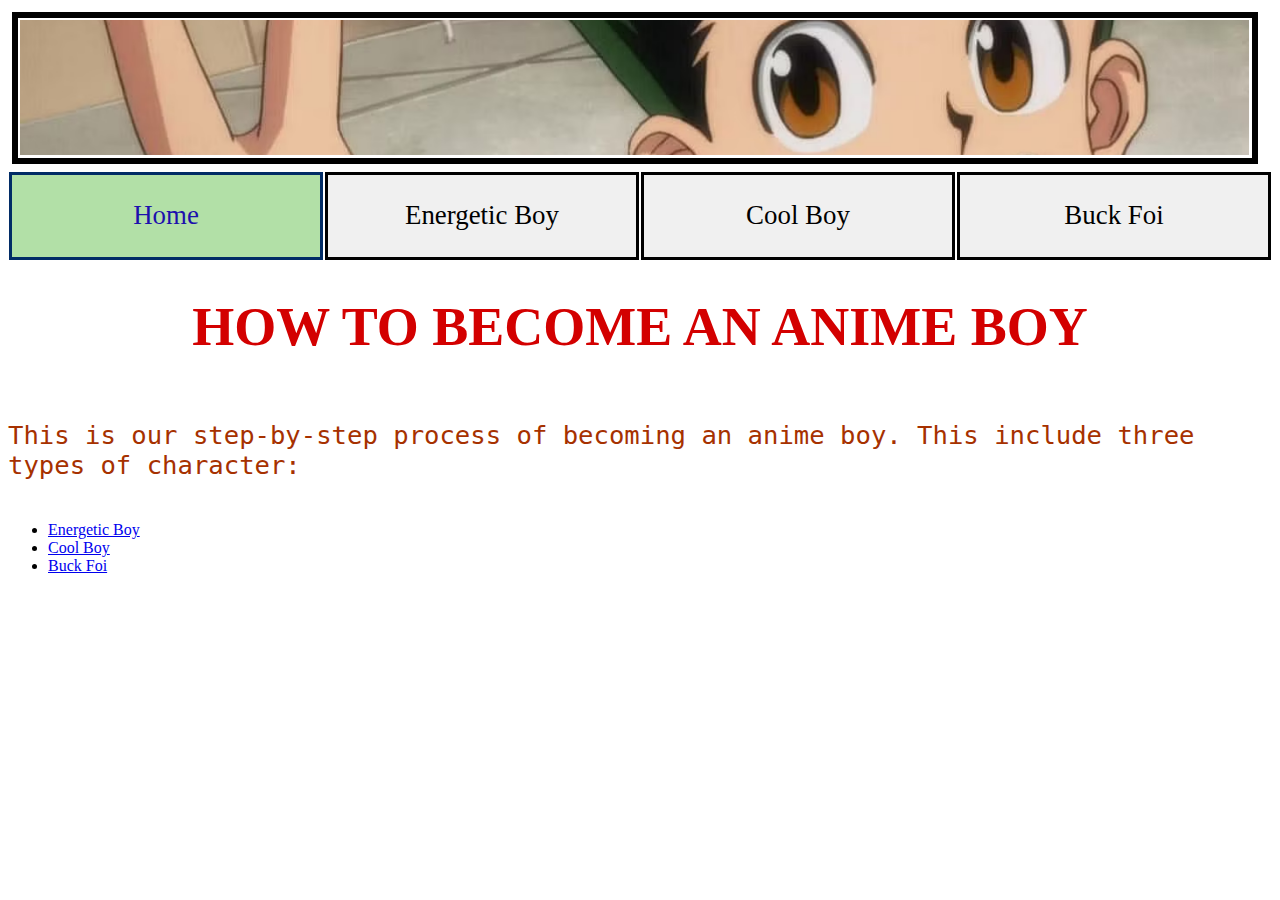
<file: index.html>
<!DOCTYPE html>
<html lang = "en">

	<head>
		<meta charset="UTF-8">
		<link rel="stylesheet" href="css/style.css">
		<link rel="icon" type="image/png" href="img/favicon.png">
		<title>AnimeBoyTutorial</title>
	</head>

	<body>
		<header>
			<a id="skip" href="#main-content">Skip to main content</a>
			<img src="img/index_background.png" alt="Gon Freecss smile.">
			<nav>
				<ul>
					<li><a id="current" class="nav-link" href="index.html">Home</a></li>
					<li><a class="nav-link" href="energetic_boy.html">Energetic Boy</a></li>
					<li><a class="nav-link" href="cool_boy.html">Cool Boy</a></li>
					<li><a class="nav-link" href="buck_foi.html">Buck Foi</a></li>
				</ul>
			</nav>
		</header>
		<main id="main-content">
			<h1>HOW TO BECOME AN ANIME BOY</h1>
			<p>This is our step-by-step process of becoming an anime boy. This include three types of character:</p>
			<ul>
				<li><a href="energetic_boy.html">Energetic Boy</a></li>
				<li><a href="cool_boy.html">Cool Boy</a></li>
				<li><a href="buck_foi.html">Buck Foi</a></li>
			</ul>
		</main>
	</body>

</html>
</file>
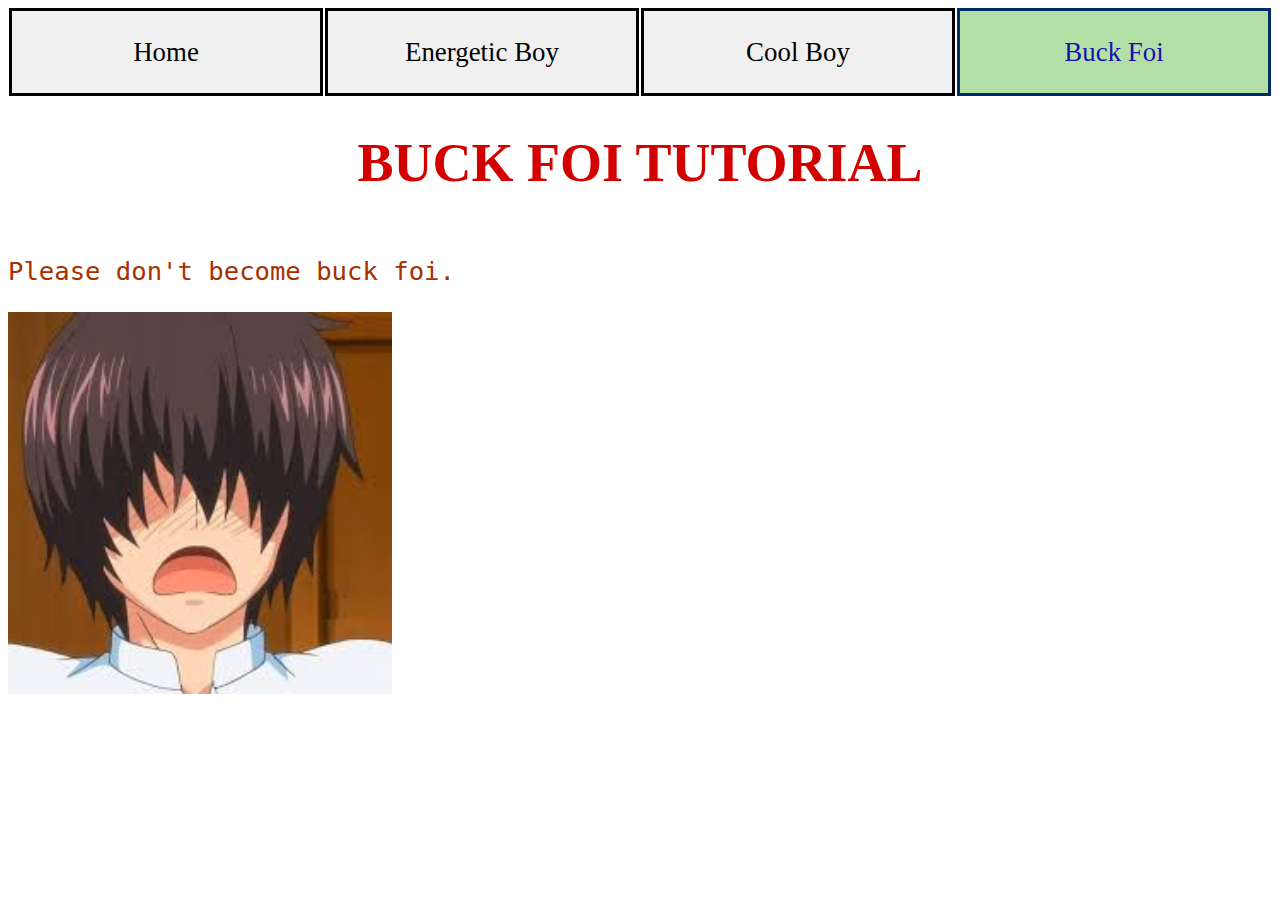
<file: buck_foi.html>
<!DOCTYPE html>
<html lang = "en">

	<head>
		<meta charset="UTF-8">
		<link rel="stylesheet" href="css/style.css">
		<link rel="icon" type="image/png" href="img/favicon.png">
		<title>AnimeBoyTutorial</title>
	</head>

	<body>
		<header>
			<a id="skip" href="#main-content">Skip to main content</a>
			<nav>
				<ul>
					<li><a class="nav-link" href="index.html">Home</a></li>
					<li><a class="nav-link" href="energetic_boy.html">Energetic Boy</a></li>
					<li><a class="nav-link" href="cool_boy.html">Cool Boy</a></li>
					<li><a id="current" class="nav-link" href="buck_foi.html">Buck Foi</a></li>
				</ul>
			</nav>
		</header>
		<main id="main-content">
			<h1>BUCK FOI TUTORIAL</h1>
			<p>Please don't become buck foi.</p>
			<div id="buck_foi">
				
			</div>
		</main>
	</body>

</html>
</file>
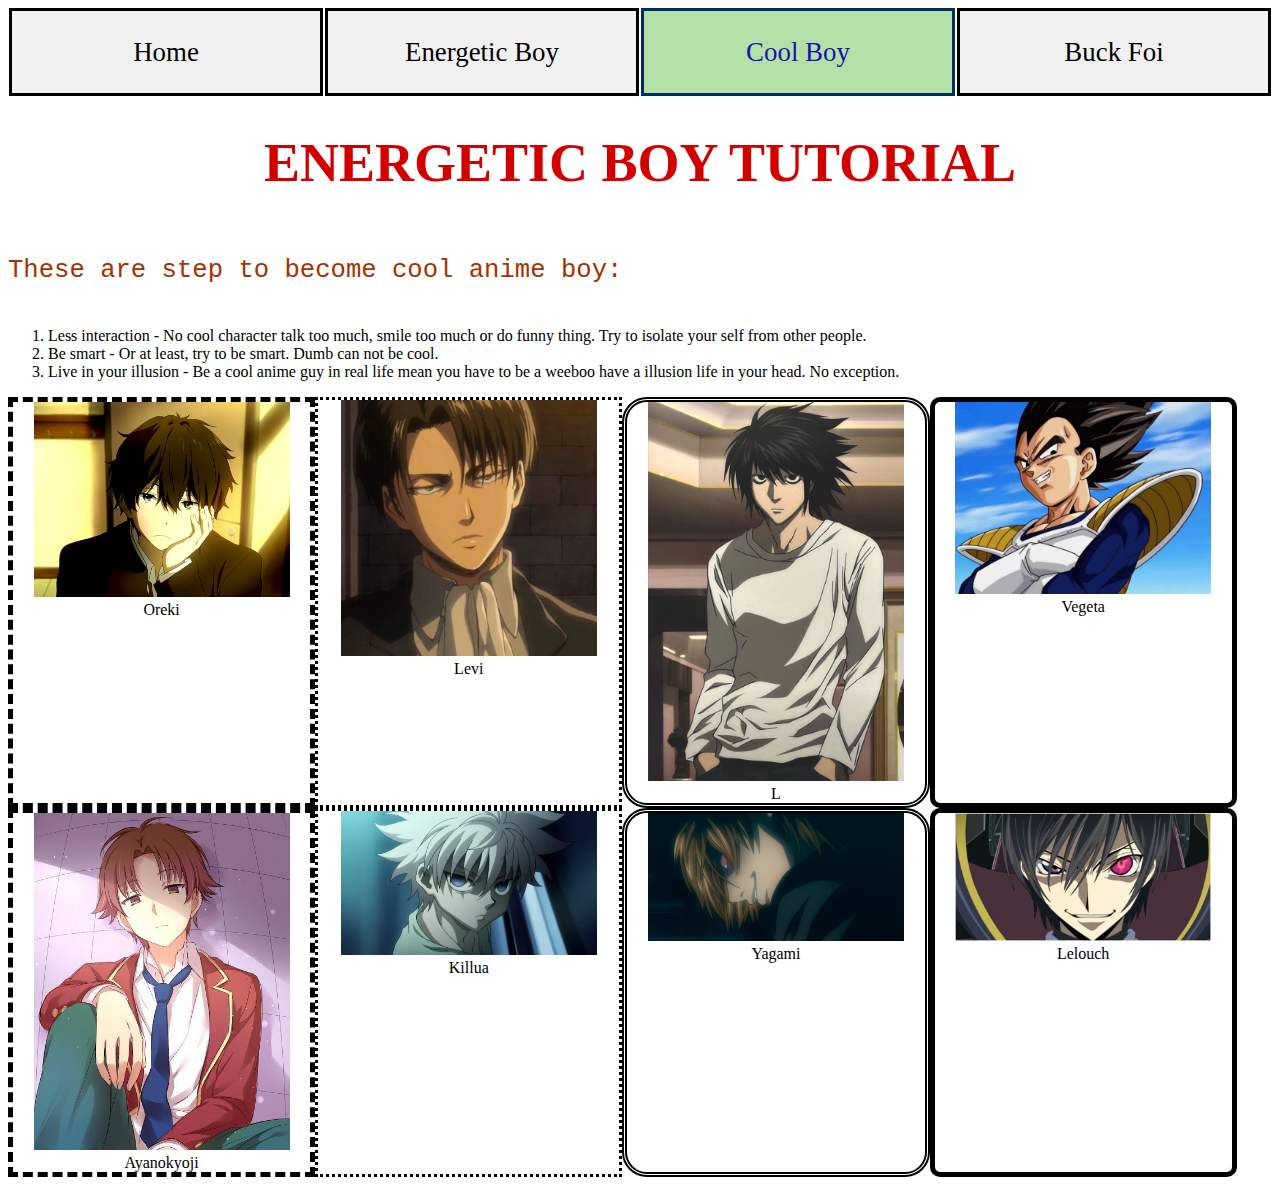
<file: cool_boy.html>
<!DOCTYPE html>
<html lang = "en">

	<head>
		<meta charset="UTF-8">
		<link rel="stylesheet" href="css/style.css">
		<link rel="icon" type="image/png" href="img/favicon.png">
		<title>AnimeBoyTutorial</title>
	</head>

	<body>
		<header>
			<a id="skip" href="#main-content">Skip to main content</a>
			<nav>
				<ul>
					<li><a class="nav-link" href="index.html">Home</a></li>
					<li><a class="nav-link" href="energetic_boy.html">Energetic Boy</a></li>
					<li><a id="current" class="nav-link" href="cool_boy.html">Cool Boy</a></li>
					<li><a class="nav-link" href="buck_foi.html">Buck Foi</a></li>
				</ul>
			</nav>
		</header>
		<main id="main-content">
			<h1>ENERGETIC BOY TUTORIAL</h1>
			<p>These are step to become cool anime boy:</p>
			<ol>
				<li>Less interaction - No cool character talk too much, smile too much or do funny thing. Try to isolate your self from other people.</li>
				<li>Be smart - Or at least, try to be smart. Dumb can not be cool.</li>
				<li>Live in your illusion - Be a cool anime guy in real life mean you have to be a weeboo have a illusion life in your head. No exception.</li>
			</ol>
			<div class="grid-container">
				<figure class="grid-item">
					<img src="img/oreki.png" alt="Oreki">
					<figcaption>Oreki</figcaption>
				</figure>
				<figure class="grid-item">
					<img src="img/levi.png" alt="Levi">
					<figcaption>Levi</figcaption>
				</figure>
				<figure class="grid-item">
					<img src="img/l.png" alt="L">
					<figcaption>L</figcaption>
				</figure>
				<figure class="grid-item">
					<img src="img/vegeta.png" alt="Vegeta">
					<figcaption>Vegeta</figcaption>
				</figure>
				<figure class="grid-item">
					<img src="img/ayanokyoji.png" alt="Ayanokyoji">
					<figcaption>Ayanokyoji</figcaption>
				</figure>
				<figure class="grid-item">
					<img src="img/killua.png" alt="Killua">
					<figcaption>Killua</figcaption>
				</figure>
				<figure class="grid-item">
					<img src="img/yagami.png" alt="Yagami">
					<figcaption>Yagami</figcaption>
				</figure>
				<figure class="grid-item">
					<img src="img/lelouch.png" alt="Lelouch">
					<figcaption>Lelouch</figcaption>
				</figure class="grid-item">
			<div>
		</main>
	</body>

</html>
</file>
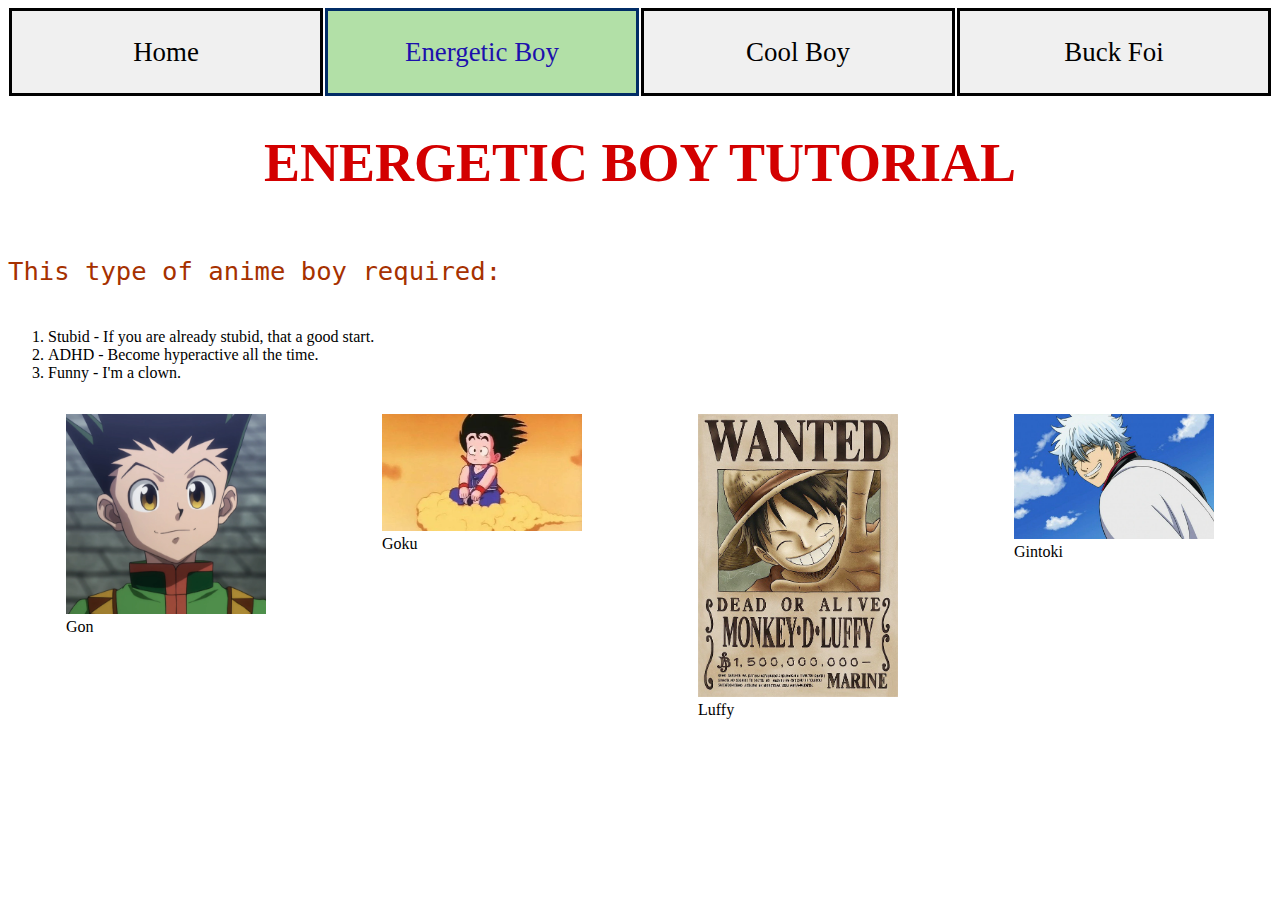
<file: energetic_boy.html>
<!DOCTYPE html>
<html lang = "en">

	<head>
		<meta charset="UTF-8">
		<link rel="stylesheet" href="css/style.css">
		<link rel="icon" type="image/png" href="img/favicon.png">
		<title>AnimeBoyTutorial</title>
	</head>

	<body>
		<header>
			<a id="skip" href="#main-content">Skip to main content</a>
			<nav>
				<ul>
					<li><a class="nav-link" href="index.html">Home</a></li>
					<li><a id="current" class="nav-link" href="energetic_boy.html">Energetic Boy</a></li>
					<li><a class="nav-link" href="cool_boy.html">Cool Boy</a></li>
					<li><a class="nav-link" href="buck_foi.html">Buck Foi</a></li>
				</ul>
			</nav>
		</header>
		<main id="main-content">
			<h1>ENERGETIC BOY TUTORIAL</h1>
			<p>This type of anime boy required:</p>
			<ol>
				<li>Stubid - If you are already stubid, that a good start.</li>
				<li>ADHD - Become hyperactive all the time.</li>
				<li>Funny - I'm a clown.</li>
			</ol>
			<div class="flexer">
				<figure class="flex-item">
					<img src="img/gon.png" alt="Gon">
					<figcaption>Gon</figcaption>
				</figure>
				<figure class="flex-item">
					<img src="img/goku.png" alt="Goku">
					<figcaption>Goku</figcaption>
				</figure>
				<figure class="flex-item">
					<img src="img/luffy.png" alt="Luffy">
					<figcaption>Luffy</figcaption>
				</figure>
				<figure class="flex-item">
					<img src="img/gintoki.png" alt="Gintoki">
					<figcaption>Gintoki</figcaption>
				</figure>
			</div>

		</main>
	</body>

</html>
</file>
<file: css/style.css>
#skip{
	position: absolute;
	top: -100px;
}
#skip:focus{
	position: static;
	background-color: yellow;
}
header img{
    width: 96vw;
    height: 15vh;
    border-style: solid;
    border-width: 0.5vw;
    padding: 0.2vw;
    margin: 0.3vw;
    overflow: hidden;
    object-fit: cover;
}
header ul{
    font-size: 2.1vw;
    display: flex;
    justify-content: space-around;
    margin: 0;
    padding: 0;
}
header li{
    display: inline-block;

}
.nav-link{
    display: inline-block;
    text-decoration: none;
    border-style: solid;
    border-width: 0.25vw;
    margin: 0;
    padding: 2vw;
    width: 20vw;
    text-align: center;
    background-color: #f0f0f0;
    color: #000000;
}
.nav-link:visited{
    display: inline-block;
    text-decoration: none;
    border-style: solid;
    border-width: 0.25vw;
    margin: 0;
    padding: 2vw;
    width: 20vw;
    text-align: center;
    background-color: #f0f0f0;
    color: #000000;
}
#current{
    color: #1c10ad;
    background-color: #b2e0a7;
    border-color: #012c66;
}
.nav-link:hover{
    display: inline-block;
    text-decoration: none;
    border-style: solid;
    border-width: 0.4vw;
    margin: 0;
    padding: 2vw;
    width: 19vw;
    text-align: center;
    background-color: #7fdfd0;
    color: #000000;
}
.nav-link:focus{
    display: inline-block;
    text-decoration: none;
    border-style: solid;
    border-width: 0.4vw;
    margin: 0;
    padding: 2vw;
    width: 19vw;
    text-align: center;
    background-color: #7fdfd0;
    color: #000000;
}
.nav-link:active{
    display: inline-block;
    text-decoration: none;
    border-style: solid;
    border-width: 0.4vw;
    margin: 0;
    padding: 2vw;
    width: 19vw;
    text-align: center;
    background-color: #01a087;
    color: #ffffff;
    border-color: #a0a0a0;
}
h1{
    display: block;
    text-align: center;
    font-family: math;
    font-size: 6vh;
    color: #d30000;
}
p{
    display: inline-block;
    font-family: monospace;
    font-size: 2vw;
    color: #a63100;
}
#buck_foi{
	content: url(../img/hair_cover_eye.png);
	width: 30vw;
	transition: content 5s, width 5s;
}
#buck_foi:hover{
	content: url(../img/a_lot_of_guys_hce.png);
	width: 50vw;

}
#buck_foi:active{
	width: 70vw;
	content: url(../img/u_become_hce.png);
}

.grid-container{
    display: grid;
    grid-template-columns: 24vw 24vw 24vw 24vw;
}
.grid-item{
	text-align: center;
	margin: 0px;
}
.grid-item img{
    width: 20vw;
}
.grid-item figcaption{
	text-align: center;
}
.grid-item:nth-child(4n+1){
border-style: dashed;
    border-width: 5px;
}
.grid-item:nth-child(4n+2){
    border-style: dotted;
}
.grid-item:nth-child(4n+3){
	border-style: double;
    border-width: 5px;
    border-radius: 25px;
}
.grid-item:nth-child(4n){
    border-style: solid;
    border-width: 5px;
    border-radius: 10px;
}
.flexer{
    display: flex;
    justify-content: space-around;
    flex-wrap: wrap;
}
.flex-item{
}
.flex-item img{
	width: 200px;
}
</file>
